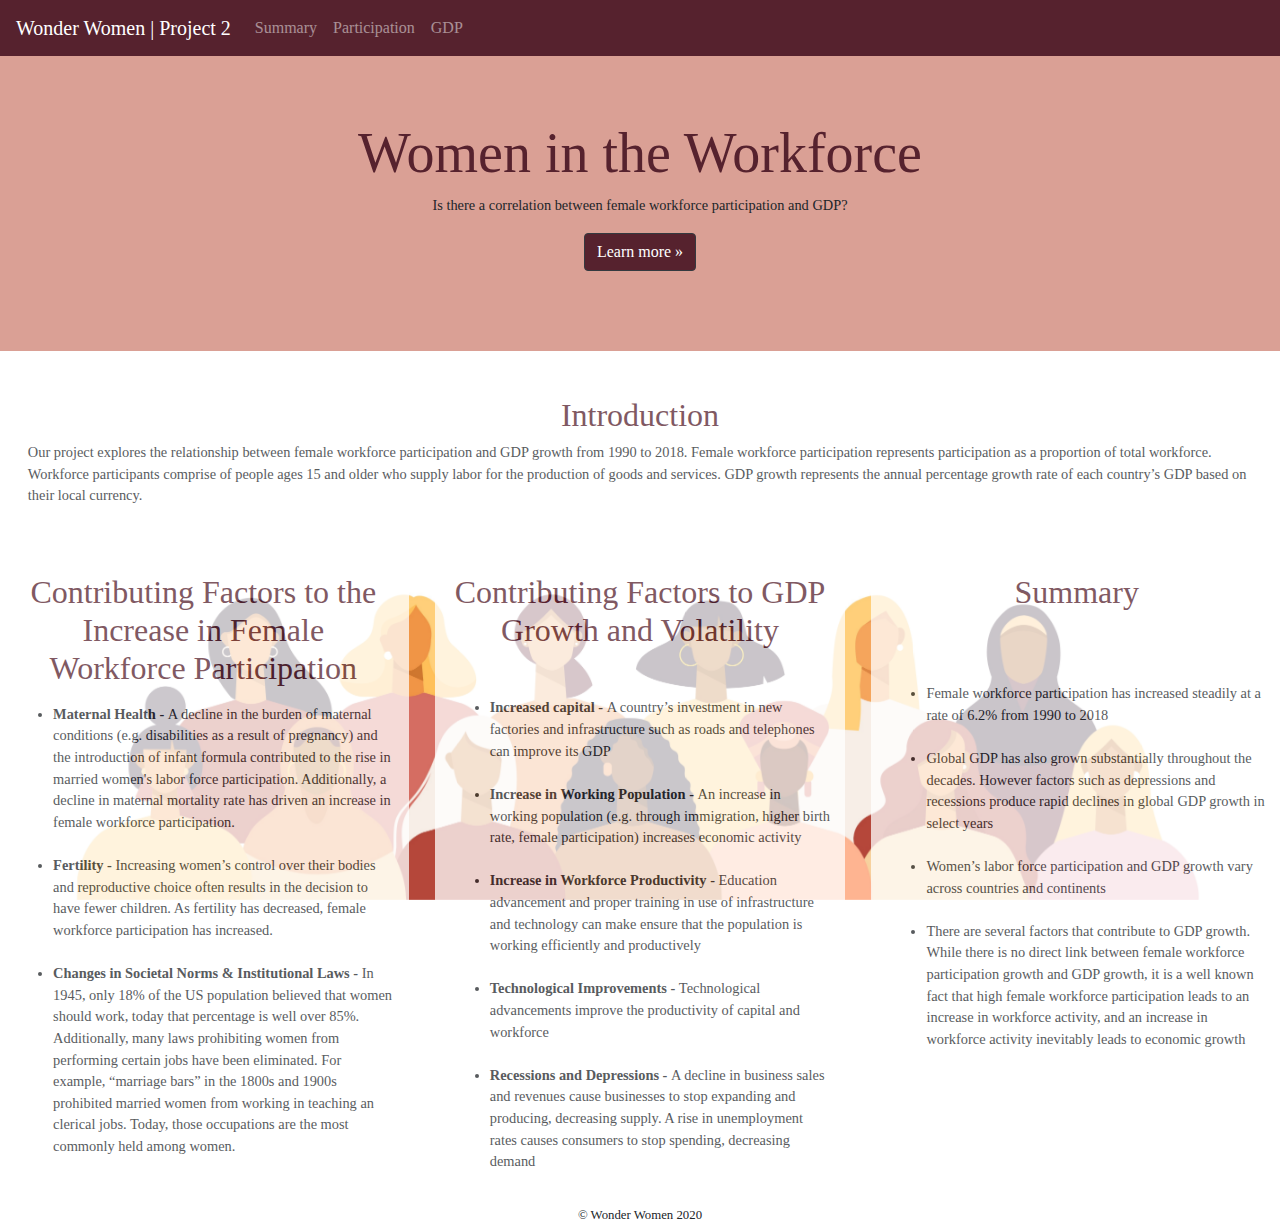
<file: app/templates/index.html>
<!DOCTYPE html>
<html lang="en-us">

  <head>

    <!-- Required meta tags -->
    <meta charset="UTF-8">
    <meta name="viewport" content="width=device-width, initial-scale=1, shrink-to-fit=no">

    <!-- Bootstrap CDN -->
    <link rel="stylesheet" href="https://stackpath.bootstrapcdn.com/bootstrap/4.3.1/css/bootstrap.min.css" integrity="sha384-ggOyR0iXCbMQv3Xipma34MD+dH/1fQ784/j6cY/iJTQUOhcWr7x9JvoRxT2MZw1T" crossorigin="anonymous">

    <!-- Set up CSS Style sheet -->
    <link rel="stylesheet" href="../static/css/style.css">

    <!-- Title of webpage -->
    <title>Wonder Women | Project 2</title>

</head>

<body>
    
    <!-- Navigation bar at top (sticky) -->
    <nav class="navbar sticky-top navbar-expand-lg navbar-dark" style="background-color: #56222E;">
        <a class="navbar-brand" href="#">Wonder Women | Project 2</a>
        <button class="navbar-toggler" type="button" data-toggle="collapse" data-target="#navbarSupportedContent" aria-controls="navbarSupportedContent" aria-expanded="false" aria-label="Toggle navigation">
            <span class="navbar-toggler-icon"></span>
        </button>

         <!-- Individually linked pages in navigation bar -->
        <div class="collapse navbar-collapse" id="navbarSupportedContent">
            <ul class="navbar-nav mr-auto">
              <li class="nav-item">
                <a class="nav-link" href="summary.html">Summary</a>
              </li>
              <li class="nav-item">
                <a class="nav-link" href="participation.html">Participation</a>
              </li>
              <li class="nav-item">
                <a class="nav-link" href="gdp.html">GDP</a>
              </li>
            </ul>
          </div>
        </nav>

    <!-- Jumbotron (scaleable) -->
    <div class="jumbotron jumbotron-fluid" style="background-color: #DAA095;">
        <div class="container">
            <h1 class="display-4">Women in the Workforce</h1>
            <p class="lead font-weight-normal">Is there a correlation between female workforce participation and GDP?</p>
            <p><a class="btn btn-dark" href="summary.html" role="button">Learn more »</a></p>
        </div>
    </div>

    <!-- Creates the overall grid layout of page (scaleable) -->
    <div class="container-fluid">

        <!-- Row -->
        <div class="row">
            <br>
            <br>
            <br>
            <br>
            <br>
            <div class="container text-box col">
              <h1 class="display-5 font-weight-light">Introduction</h1>
              <p class="lead font-weight-normal">Our project explores the relationship between female workforce participation and GDP growth from 1990 to 2018. Female workforce participation represents participation as a proportion of total workforce. Workforce participants comprise of people ages 15 and older who supply labor for the production of goods and services. GDP growth represents the annual percentage growth rate of each country’s GDP based on their local currency. 
              </p>
            </div>

            <div class="row">
                <div class="text-box col">
                                    <br>
                  <h1 class="display-5 font-weight-light">Contributing Factors to the Increase in Female Workforce Participation</h1>
                  <p>
                    <ul class="lead font-weight-normal">
                      <li>
                        <b>Maternal Health - </b> A decline in the burden of maternal conditions (e.g. disabilities as a result of pregnancy) and the introduction of infant formula contributed to the rise in married women's labor force participation. Additionally, a decline in maternal mortality rate has driven an increase in female workforce participation. 
                      </li>
                      <br>
                      <li>
                        <b>Fertility - </b> Increasing women’s control over their bodies and reproductive choice often results in  the decision to have fewer children. As fertility has decreased, female workforce participation has increased.
                      </li>
                      <br>
                      <li>
                        <b>Changes in Societal Norms & Institutional Laws - </b> In 1945, only 18% of the US population believed that women should work, today that percentage is well over 85%. Additionally, many laws prohibiting women from performing certain jobs have been eliminated. For example, “marriage bars” in the 1800s and 1900s prohibited married women from working in teaching an clerical jobs. Today, those occupations are the most commonly held among women.
                      </li>
                    </ul>
                  </p>
                
              </div>

              <div class="text-box col">

                <br>
                <h1 class="display-5 font-weight-light">Contributing Factors to GDP Growth and Volatility
                </h1>
                <br>
                <p>
                  <ul class="lead font-weight-normal">
                    <li>
                      <b>Increased capital - </b> A country’s investment in new factories and infrastructure such as roads and telephones can improve its GDP
                    </li>
                    <br>
                    <li>
                      <b>Increase in Working Population - </b> An increase in working population (e.g. through immigration, higher birth rate, female participation) increases economic activity
                    </li>
                    <br>
                    <li>
                      <b>Increase in Workforce Productivity - </b> Education advancement and proper training in use of infrastructure and technology can make ensure that the population is working efficiently and productively
                    </li>
                    <br>
                    <li>
                      <b>Technological Improvements - </b> Technological advancements improve the productivity of capital and workforce
                    </li>
                    <br>
                    <li>
                      <b>Recessions and Depressions - </b> A decline in business sales and revenues cause businesses to stop expanding and producing, decreasing supply. A rise in unemployment rates causes consumers to stop spending, decreasing demand
                    </li>
                  </ul>
                </p>
              
            </div>

              <div class="text-box col"><br>
                  <h1 class="display-5 font-weight-light">Summary</h1>
                  <br>
                  <br>
                  <p>
                    <ul class="lead font-weight-normal">
                      <li>
                        Female workforce participation has increased steadily at a rate of 6.2% from 1990 to 2018 
                      </li>
                      <br>
                      <li>
                        Global GDP has also grown substantially throughout the decades. However factors such as depressions and recessions produce rapid declines in global GDP growth in select years
                      </li>
                      <br>
                      <li>
                        Women’s labor force participation and GDP growth vary across countries and continents
                      </li>
                      <br>
                      <li>
                        There are several factors that contribute to GDP growth. While there is no direct link between female workforce participation growth and GDP growth, it is a well known fact that high female workforce participation leads to an increase in workforce activity, and an increase in workforce activity inevitably leads to economic growth
                      </li>
                    </ul>
                  </p>
                </div>
              </div>
          </div>
        </div>
      </div>

        <!-- Women's background image at bottom (scaleable) -->
        <div class="fixed-bottom text-center"><img src="../static/img/2RowsOfWomen_shutterstock_1671164629_cropped.jpg" class="img-fluid" alt="Responsive image"/></div>
      
    </div>

<!-- Copyright footer (centered) -->
<footer class="container sticky-bottom text-center">
    <p><small>© Wonder Women 2020</small></p>
</footer>

</body>

</html>
</file>
<file: app/static/css/style.css>
h1 {
  text-align: center;
  color: #56222E;
  font-size: 2em;
}

h3 {
  color: #56222E;
  font-size: 1em;
  text-align: center;
}

body, html {
  width: 100%;
  height: 100%;
  font-family: verdana;
  /* padding: 0;
  margin: 0; */
}

#fem-map {
  position: relative;
  height: 600px;
  width: 100%;  
}

#fem-map-sum {
  position: relative;
  height: 350px;
  width: 100%;  
}

#gdp-map {
  position: relative;
  height: 600px; 
  width: 100%;  
}

#gdp-map-sum {
  position: relative;
  height: 350px; 
  width: 100%;  
}



.jumbotron {
  text-align: center;
}
.fourth-row {
margin-top: 5%;
}

.text-box {
  background-color: white;
  opacity: 0.75;
  border-radius: 8px;
  margin: 1%;
  z-index: 3;
}

.summary-text-box {
  background-color: white;
  opacity: 0.75;
  border-radius: 8px;
  z-index: 3;
  font-size: .8em
}

.details-text-box {
  background-color: white;
  opacity: 0.75;
  border-radius: 8px;
  z-index: 3;
  font: 13px verdana;
}

div.sticky-bottom {
  z-index: 2;
}

div.fixed-bottom {
  z-index: 1;
}

div.background {
  opacity: 0.15;
}

.btn-dark {
  background-color: #56222E;
  z-index: 4;
}

ul.lead {
  font-size: .9em
}

p.lead {
  font-size: .9em
}

.leaflet-popup-content {
  text-align: center;
}
/* CSS from the Leaflet-Choropleth documentation */
.legend {
  padding: 6px 8px;
  font: 12px verdana;
  font-weight: bold;
  color: #555;
  background: #fff;
  background: rgba(255, 255, 255, 0.8);
  border-radius: 5px;
  box-shadow: 0 0 15px rgba(0, 0, 0, 0.2);
  line-height: 1.5em;
  color: white;
  width: 80%;
  height: 80%;
}

/* color square indicating the square */
.legend i {
  width: 18px;
  height: 1.5em;
  float: left;
  margin-right: 8px;
  opacity: 0.9;
}

.legend ul {
  padding: 0;
  margin: 0;
  clear: both;
  list-style-type: none;
}

.legend li {
  display: inline-block;
  width: 50px;
  height: 22px;
}
.legend .min {
  float: left;
  padding-bottom: 5px;
}
.legend .max {
  float: right;
}

.info {
  background-color: #A9A9A9;
  width: 40%;
  color: white;
  font-size: 10px;
  padding: 1em;
  line-height: 2em;
  font-family: 'verdana';
}

.infoside {
  background-color: #A9A9A9;
  width: 120%;
  color: white;
  font-size: 10px;
  padding: 1em;
  line-height: 2em;
  font-family: 'verdana';
}

.info h6 {
  padding: 0;
  margin-top: 0;
  font-family: 'verdana';
}
h6 {
  font-family: 'verdana';
  font-weight: bold;
}
.infoside h3 {
  padding: none;
  font-weight: bold;
  font-style: italic;
  color: #ffd32a;
  font-size: 12px;
}
.slidecontainer {
  width: 100%; /* Width of the outside container */
}
/* The slider itself */
.slider {
  -webkit-appearance: none;  /* Override default CSS styles */
  appearance: none;
  width: 100%; /* Full-width */
  height: 25px; /* Specified height */
  background: #A9A9A9; /* Grey background */
  outline: none; /* Remove outline */
  opacity: 0.9; /* Set transparency (for mouse-over effects on hover) */
  -webkit-transition: .2s; /* 0.2 seconds transition on hover */
  transition: opacity .2s;
}
/* Mouse-over effects */
.slider:hover {
  opacity: 1; /* Fully shown on mouse-over */
}
/* The slider handle (use -webkit- (Chrome, Opera, Safari, Edge) and -moz- (Firefox) to override default look) */
.slider::-webkit-slider-thumb {
  -webkit-appearance: none; /* Override default look */
  appearance: none;
  width: 25px; /* Set a specific slider handle width */
  height: 25px; /* Slider handle height */
  background: #bd5742; /* Green background */
  cursor: pointer; /* Cursor on hover */
}
.slider::-moz-range-thumb {
  width: 25px; /* Set a specific slider handle width */
  height: 25px; /* Slider handle height */
  background: #bd5742; /* Green background */
  cursor: pointer; /* Cursor on hover */
}
</file>
